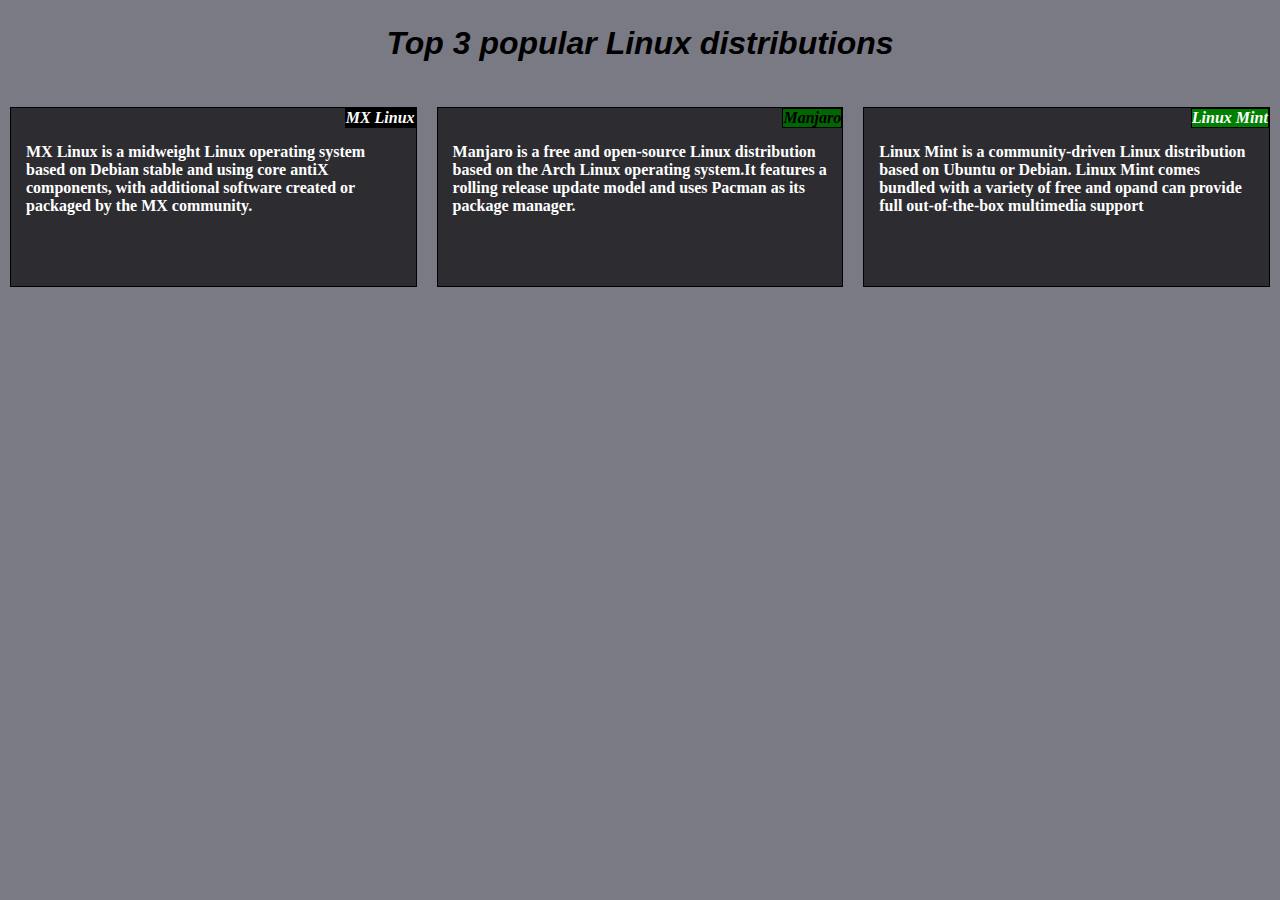
<file: module2-solution/index.html>
<!doctype html>
<html>
	<head>
		<link rel="stylesheet" href="css/style.css">
		<meta charset="utf-8">
		<meta name="viewport" content="width=device-width, initial-scale=1">
		<title>Module 2 solution</title>
	</head>
	<body>
		<h1>Top 3 popular Linux distributions</h1>
		<div class="row">
			<div class="col-lg-4 col-md-6 col-sm-12"><div class="DescriptionContainer">MX Linux is a midweight Linux operating system based on Debian stable and using core antiX components, with additional software created or packaged by the MX community.<p class="DistrName" id="p1">MX Linux</p></div></div>
			<div class="col-lg-4 col-md-6 col-sm-12"><div class="DescriptionContainer">Manjaro is a free and open-source Linux distribution based on the Arch Linux operating system.It features a rolling release update model and uses Pacman as its package manager.<p class="DistrName" id="p2">Manjaro</p></div></div>
			<div class="col-lg-4 col-md-12 col-sm-12"><div class="DescriptionContainer ">Linux Mint is a community-driven Linux distribution based on Ubuntu or Debian. Linux Mint comes bundled with a variety of free and opand can provide full out-of-the-box multimedia support<p class="DistrName" id="p3">Linux Mint</p></div></div>
		</div>
	</body>
</html>
</file>
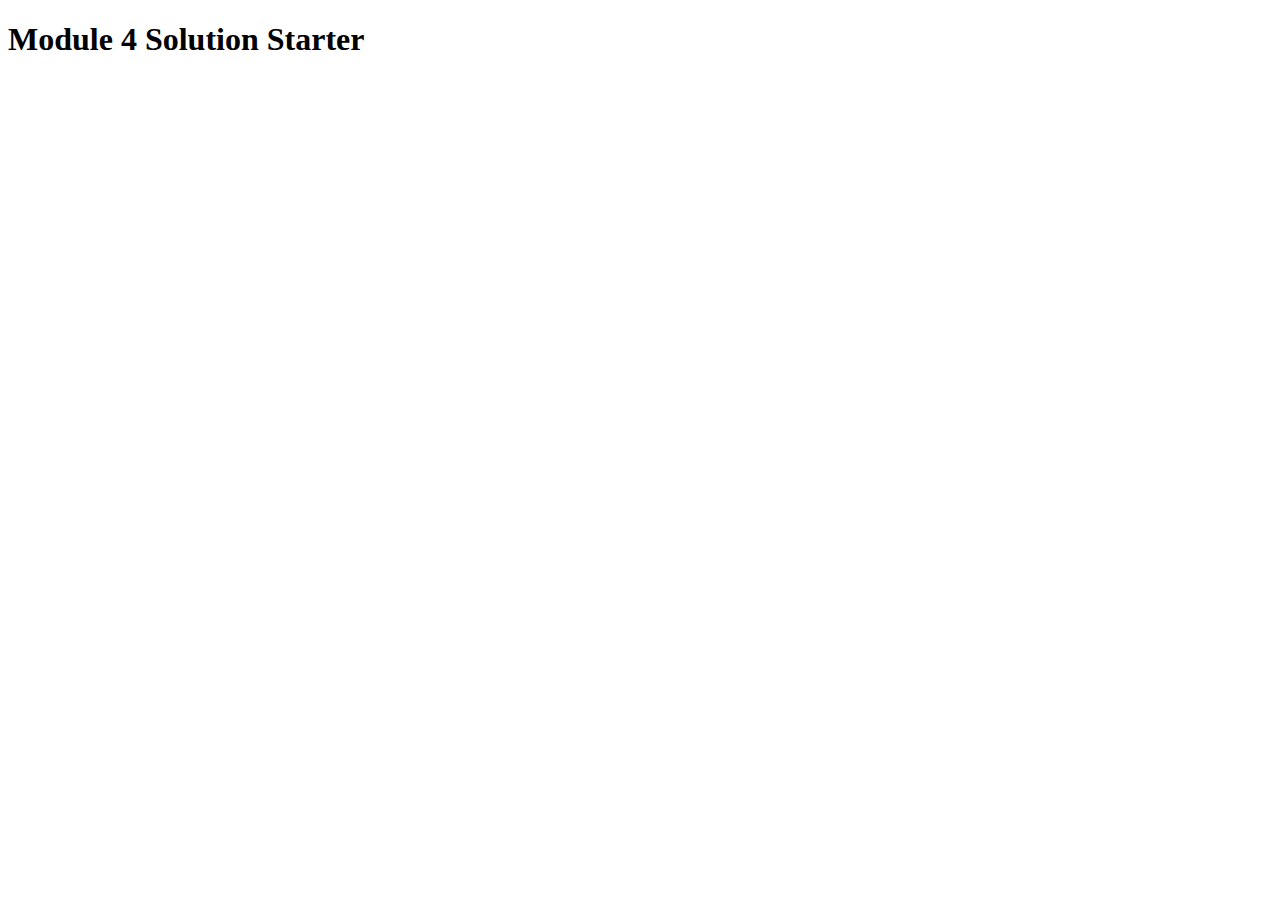
<file: module4-solution/index.html>
<!DOCTYPE html>
<html>
<head>
  <meta charset="utf-8">
  <title>Module 4 Solution Starter</title>
  <script>
    var names = []; // DO NOT REMOVE
  </script>
  <script src="SpeakHello.js"></script>
  <script src="SpeakGoodBye.js"></script>
  <script src="script.js"></script>
</head>
<body>
  <h1>Module 4 Solution Starter</h1>
</body>
</html>
</file>
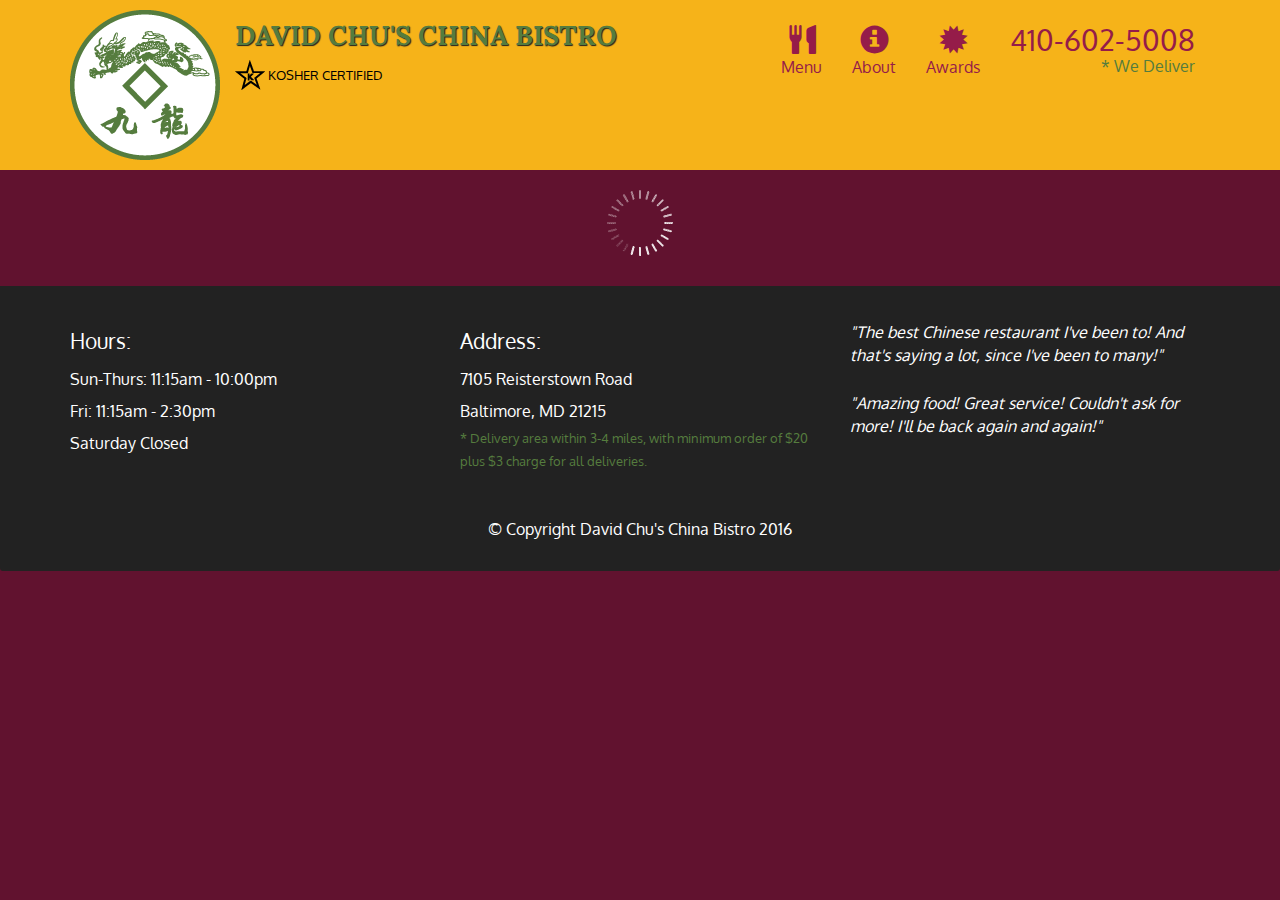
<file: module5-solution/index.html>
<!doctype html>
<html lang="en">
  <head>
    <meta charset="utf-8">
    <meta http-equiv="X-UA-Compatible" content="IE=edge">
    <meta name="viewport" content="width=device-width, initial-scale=1">
    <title>David Chu's China Bistro</title>
    <link rel="stylesheet" href="css/bootstrap.min.css">
    <link rel="stylesheet" href="css/styles.css">
    <link href='https://fonts.googleapis.com/css?family=Oxygen:400,300,700' rel='stylesheet' type='text/css'>
    <link href='https://fonts.googleapis.com/css?family=Lora' rel='stylesheet' type='text/css'>
  </head>
<body>
  <header>
    <nav id="header-nav" class="navbar navbar-default">
      <div class="container">
        <div class="navbar-header">
          <a href="index.html" class="pull-left visible-md visible-lg">
            <div id="logo-img" alt="Logo image"></div>
          </a>

          <div class="navbar-brand">
            <a href="index.html"><h1>David Chu's China Bistro</h1></a>
            <p>
              <img src="images/star-k-logo.png" alt="Kosher certification">
              <span>Kosher Certified</span>
            </p>
          </div>

          <button id="navbarToggle" type="button" class="navbar-toggle collapsed" data-toggle="collapse" data-target="#collapsable-nav" aria-expanded="false">
            <span class="sr-only">Toggle navigation</span>
            <span class="icon-bar"></span>
            <span class="icon-bar"></span>
            <span class="icon-bar"></span>
          </button>
        </div>
        
        <div id="collapsable-nav" class="collapse navbar-collapse">
           <ul id="nav-list" class="nav navbar-nav navbar-right">
            <li id="navHomeButton" class="visible-xs active">
              <a href="index.html">
                <span class="glyphicon glyphicon-home"></span> Home</a>
            </li>
            <li id="navMenuButton">
              <a href="#" onclick="$dc.loadMenuCategories();">
                <span class="glyphicon glyphicon-cutlery"></span><br class="hidden-xs"> Menu</a>
            </li>
            <li>
              <a href="#">
                <span class="glyphicon glyphicon-info-sign"></span><br class="hidden-xs"> About</a>
            </li>
            <li>
              <a href="#">
                <span class="glyphicon glyphicon-certificate"></span><br class="hidden-xs"> Awards</a>
            </li>
            <li id="phone" class="hidden-xs">
              <a href="tel:410-602-5008">
                <span>410-602-5008</span></a><div>* We Deliver</div>
            </li>
          </ul><!-- #nav-list -->
        </div><!-- .collapse .navbar-collapse -->
      </div><!-- .container -->
    </nav><!-- #header-nav -->
  </header>

  <div id="call-btn" class="visible-xs">
    <a class="btn" href="tel:410-602-5008">
    <span class="glyphicon glyphicon-earphone"></span>
    410-602-5008
    </a>
  </div>
  <div id="xs-deliver" class="text-center visible-xs">* We Deliver</div>

  <div id="main-content" class="container"></div>

  <footer class="panel-footer">
    <div class="container">
      <div class="row">
        <section id="hours" class="col-sm-4">
          <span>Hours:</span><br>
          Sun-Thurs: 11:15am - 10:00pm<br>
          Fri: 11:15am - 2:30pm<br>
          Saturday Closed
          <hr class="visible-xs">
        </section>
        <section id="address" class="col-sm-4">
          <span>Address:</span><br>
          7105 Reisterstown Road<br>
          Baltimore, MD 21215
          <p>* Delivery area within 3-4 miles, with minimum order of $20 plus $3 charge for all deliveries.</p>
          <hr class="visible-xs">
        </section>
        <section id="testimonials" class="col-sm-4">
          <p>"The best Chinese restaurant I've been to! And that's saying a lot, since I've been to many!"</p>
          <p>"Amazing food! Great service! Couldn't ask for more! I'll be back again and again!"</p>
        </section>
      </div>
      <div class="text-center">&copy; Copyright David Chu's China Bistro 2016</div>
    </div>
  </footer>

  <!-- jQuery (Bootstrap JS plugins depend on it) -->
  <script src="js/jquery-2.1.4.min.js"></script>
  <script src="js/bootstrap.min.js"></script>
  <script src="js/ajax-utils.js"></script>
  <script src="js/script.js"></script>
</body>
</html>
</file>
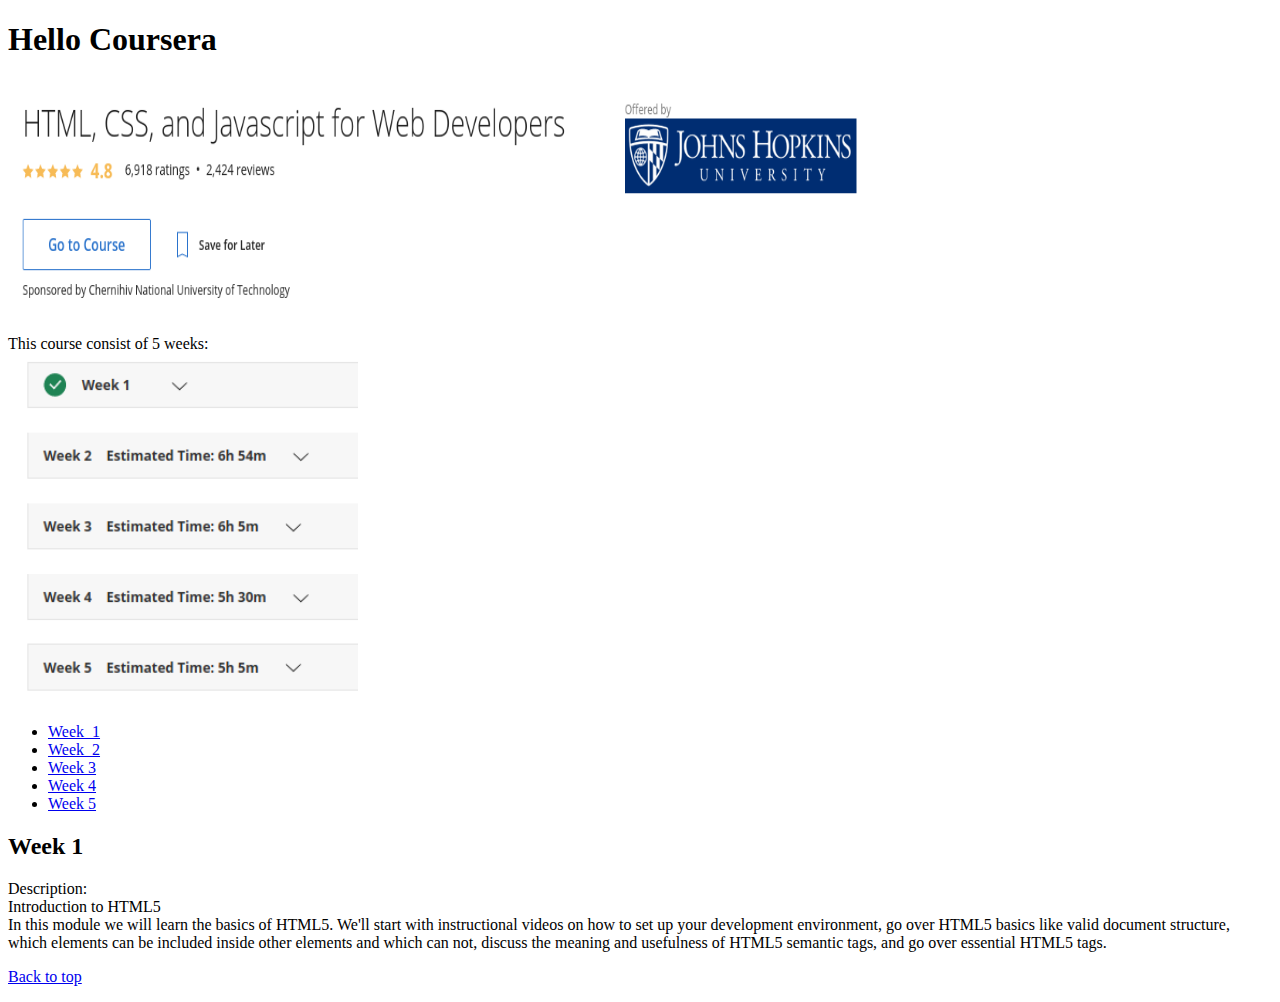
<file: site/index.html>
<!DOCTYPE html>
<html>
<head>
	<meta charset="utf-8">
	<title>Hello Coursera</title>
</head>
<body>
<h1 id="top">Hello Coursera</h1>
<img src=course.png width=850 height=235></img>
<p>
	<div>
	This course consist of 5 weeks:
	</div>
<img src=courseWeeks.png width=350 height=350>
</img>
</p>
<section>
	<ul>
		<li><a href="#week1">Week_1</a></li>
		<li><a href="#week2">Week_2</a></li>
		<li><a href="#week3">Week 3</a></li>
		<li><a href="#week4">Week 4</a></li>
		<li><a href="#week5">Week 5</a></li>
	</ul>
</section>
<section id="week1">
	<h2>Week 1</h2>
	<p>
	<div>
		Description:
		<div>
			</h3>Introduction to HTML5</h3>
		</div>
In this module we will learn the basics of HTML5. We'll start with instructional videos on how to set up your development environment, go over HTML5 basics like valid document structure, which elements can be included inside other elements and which can not, discuss the meaning and usefulness of HTML5 semantic tags, and go over essential HTML5 tags.
	
	</div>

	</p>
</section>
<p>
	<a href="#top">Back to top</a>
</p>
</body>
</html>
</file>
<file: module2-solution/css/style.css>
*{
box-sizing: border-box;
 margin:0;
 padding:0;

}
body {
/* font famiy etc*/
 background-color: #7a7a85;
 color:white;
 font-weight:bold;
}
h1 {
 color: black;
 text-align: center;
 margin-top:25px;
 margin-bottom:35px;
 font-style:italic;
 font-weight: bold;
 font-family: Arial, Helvetica, sans-serif;
}
 div.DescriptionContainer {
 border: 1px solid black;
 background-color: #2d2d31;
 height:180px;
 padding-top: 35px;
 padding-bottom: 10px;
 padding-left: 15px;
 padding-right: 15px;
 margin-left: auto;
 margin-right: auto;
 position:relative;
}
div.DescriptionContainer p.DistrName {
	border: 1px solid black;
	width: 100;
	text-align: center;
	position: absolute;
	top: 0px;
	right: 0px;
}
#p1 {
background-color: black;
color: white;
font-style:italic;
}
#p2{
background-color:#006600;
color: black;
font-style:italic;
}
#p3{
background-color:green;
color:white;
font-style:italic;
}
.row{
width:100%;
}
@media (min-width:992px){
 .col-lg-4 {
  float:left;
 }
 	.col-lg-4{
 		width:33.33%;
		/*border: 1px solid white;*/
		padding:10px;
	 } 
	 
}
@media (min-width:768px) and (max-width:991px){
 .col-md-6, .col-md-12{
 float:left;
} 
	.col-md-6{
		width:50%;
		/*border:1px solid white;*/
		padding:10px;
	}
	.col-md-12{
		width:100%;
		/*border:1px solid white;*/
		padding:10px;
	}	
}
@media (max-width:767px){
 .col-sm-12{}
 	.col-sm-12{
		width:100%;
		/*border:1px solid white;*/
		padding:10px 20px 10px 20px;
	}
}
</file>
<file: module5-solution/css/styles.css>
body {
  font-size: 16px;
  color: #fff;
  background-color: #61122f;
  font-family: 'Oxygen', sans-serif;
}

/** HEADER **/
#header-nav {
  background-color: #f6b319;
  border-radius: 0;
  border: 0;
}

#logo-img {
  background: url('../images/restaurant-logo_large.png') no-repeat;
  width: 150px;
  height: 150px;
  margin: 10px 15px 10px 0;
}

.navbar-brand {
  padding-top: 25px;
}
.navbar-brand h1 { /* Restaurant name */
  font-family: 'Lora', serif;
  color: #557c3e;
  font-size: 1.5em;
  text-transform: uppercase;
  font-weight: bold;
  text-shadow: 1px 1px 1px #222;
  margin-top: 0;
  margin-bottom: 0;
  line-height: .75;
}
.navbar-brand a:hover, .navbar-brand a:focus {
  text-decoration: none;
}
.navbar-brand p { /* Kosher cert */
  color: #000;
  text-transform: uppercase;
  font-size: .7em;
  margin-top: 15px;
}
.navbar-brand p span { /* Star-K */
  vertical-align: middle;
}

#nav-list {
  margin-top: 10px;
}
#nav-list a {
  color: #951C49;
  text-align: center;
}
#nav-list a:hover {
  background: #E7E7E7;
}
#nav-list a span {
  font-size: 1.8em;
}

#phone {
  margin-top: 5px;
}
#phone a { /* Phone number */
  text-align: right;
  padding-bottom: 0;
}
#phone div { /* We Deliver */
  color: #557c3e;
  text-align: right;
  padding-right: 15px;
}

.navbar-header button.navbar-toggle, .navbar-header .icon-bar {
  border: 1px solid #61122f;
}
.navbar-header button.navbar-toggle {
  clear: both;
  margin-top: -30px;
}
/* END HEADER */

/* FOOTER */
.panel-footer {
  margin-top: 30px;
  padding-top: 35px;
  padding-bottom: 30px;
  background-color: #222;
  border-top: 0;
}
.panel-footer div.row {
  margin-bottom: 35px;
}
#hours, #address {
  line-height: 2;
}
#hours > span, #address > span {
  font-size: 1.3em;
}
#address p {
  color: #557c3e;
  font-size: .8em;
  line-height: 1.8;
}
#testimonials {
  font-style: italic;
}
#testimonials p:nth-child(2) {
  margin-top: 25px;
}
/* END FOOTER */



/* HOME PAGE */
.container .jumbotron {
  box-shadow: 0 0 50px #3F0C1F;
  border: 2px solid #3F0C1F;
}

#menu-tile, #specials-tile, #map-tile {
  height: 250px;
  width: 100%;
  margin-bottom: 15px;
  position: relative;
  border: 2px solid #3F0C1F;
  overflow: hidden;
}
#menu-tile:hover, #specials-tile:hover, #map-tile:hover {
  box-shadow: 0 1px 5px 1px #cccccc;
}
#menu-tile {
  background: url('../images/menu-tile.jpg') no-repeat;
  background-position: center;
}
#specials-tile {
  background: url('../images/specials-tile.jpg') no-repeat;
  background-position: center;
}
#menu-tile span, #specials-tile span, #map-tile span {
  position: absolute;
  bottom: 0;
  right: 0;
  width: 100%;
  text-align: center;
  font-size: 1.6em;
  text-transform: uppercase;
  background-color: #000;
  color: #fff;
  opacity: .8;
}
/* END HOME PAGE */

/* MENU CATEGORIES PAGE */
.category-tile { 
  position: relative;
  border: 2px solid #3F0C1F;
  overflow: hidden;
  width: 200px;
  height: 200px;
  margin: 0 auto 15px;
}
.category-tile span {
  position: absolute;
  bottom: 0;
  right: 0;
  width: 100%;
  text-align: center;
  font-size: 1.2em;
  text-transform: uppercase;
  background-color: #000;
  color: #fff;
  opacity: .8;
}
.category-tile:hover {
  box-shadow: 0 1px 5px 1px #cccccc;
}

#menu-categories-title + div {
  margin-bottom: 50px;
}
/* END MENU CATEGORIES PAGE */

/* SINGLE CATEGORY PAGE */
.menu-item-tile {
  margin-bottom: 25px;
}
.menu-item-tile hr {
  width: 80%;
}
.menu-item-tile .menu-item-price {
  font-size: 1.1em;
  text-align: right;
  margin-top: -15px;
  margin-right: -15px;
}
.menu-item-tile .menu-item-price span {
  font-size: .6em;
}
.menu-item-photo {
  position: relative;
  border: 2px solid #3F0C1F; 
  overflow: hidden;
  padding: 0;
  margin-right: -15px;
  margin-left: auto;
  margin-bottom: 20px;
  max-width: 250px;
}
.menu-item-photo div {
  position: absolute;
  bottom: 0;
  right: 0;
  width: 80px;
  background-color: #557c3e;
  text-align: center;
}
.menu-item-description {
  padding-right: 30px;
}
h3.menu-item-title {
  margin: 0 0 10px;
}
.menu-item-details {
  font-size: .9em;
  font-style: italic;
}
/* END SINGLE CATEGORY PAGE */


/********** Large devices only **********/
@media (min-width: 1200px) {
  .container .jumbotron {
    background: url('../images/jumbotron_1200.jpg') no-repeat;
    height: 675px;
  }
}

/********** Medium devices only **********/
@media (min-width: 992px) and (max-width: 1199px) {
  /* Header */
  #logo-img {
    background: url('../images/restaurant-logo_medium.png') no-repeat;
    width: 100px;
    height: 100px;
    margin: 5px 5px 5px 0;
  }
  /* End Header */

  /* Home Page */
  .container .jumbotron {
    background: url('../images/jumbotron_992.jpg') no-repeat;
    height: 558px;
  }
  /* End Home Page */
}

/********** Small devices only **********/
@media (min-width: 768px) and (max-width: 991px) {
  /* Home Page */
  .container .jumbotron {
    background: url('../images/jumbotron_768.jpg') no-repeat;
    height: 432px;
  }
  /* End Home Page */
}

/********** Extra small devices only **********/
@media (max-width: 767px) {
  /* Header */
  .navbar-brand {
    padding-top: 10px;
    height: 80px;
  }
  .navbar-brand h1 { /* Restaurant name */
    padding-top: 10px;
    font-size: 5vw; /* 1vw = 1% of viewport width */
  }
  .navbar-brand p { /* Kosher cert */
    font-size: .6em;
    margin-top: 12px;
  }
  .navbar-brand p img { /* Star-K */
    height: 20px;
  }

  #collapsable-nav a { /* Collapsed nav menu text */
    font-size: 1.2em;
  }
  #collapsable-nav a span { /* Collapsed nav menu glyph */
    font-size: 1em;
    margin-right: 5px;
  }

  #call-btn > a {
    font-size: 1.5em;
    display: block;
    margin: 0 20px;
    padding: 10px;
    border: 2px solid #fff;
    background-color: #f6b319;
    color: #951c49;
  }
  #xs-deliver {
    margin-top: 5px;
    font-size: .7em;
    letter-spacing: .1em;
    text-transform: uppercase;
  }
  /* End Header */

  /* Footer */
  .panel-footer section {
    margin-bottom: 30px;
    text-align: center;
  }
  .panel-footer section:nth-child(3) {
    margin-bottom: 0; /* margin already exists on the whole row */
  }
  .panel-footer section hr {
    width: 50%;
  }
  /* End Footer */

  /* Home Page */
  .container .jumbotron {
    margin-top: 30px;
    padding: 0;
  }
  #menu-tile, #specials-tile {
    width: 360px;
    margin: 0 auto 15px;
  }

  .menu-item-photo {
    margin-right: auto;
  }
  .menu-item-tile .menu-item-price {
    text-align: center;
  }
  .menu-item-description {
    text-align: center;;
  }
}


/********** Super extra small devices Only :-) (e.g., iPhone 4) **********/
@media (max-width: 479px) {
  /* Header */
  .navbar-brand h1 { /* Restaurant name */
    padding-top: 5px;
    font-size: 6vw;
  }
  /* End Header */
  
  /* Home page */
  #menu-tile, #specials-tile {
    width: 280px;
    margin: 0 auto 15px;
  }

  .col-xxs-12 {
    position: relative;
    min-height: 1px;
    padding-right: 15px;
    padding-left: 15px;
    float: left;
    width: 100%;
  }
}
</file>
